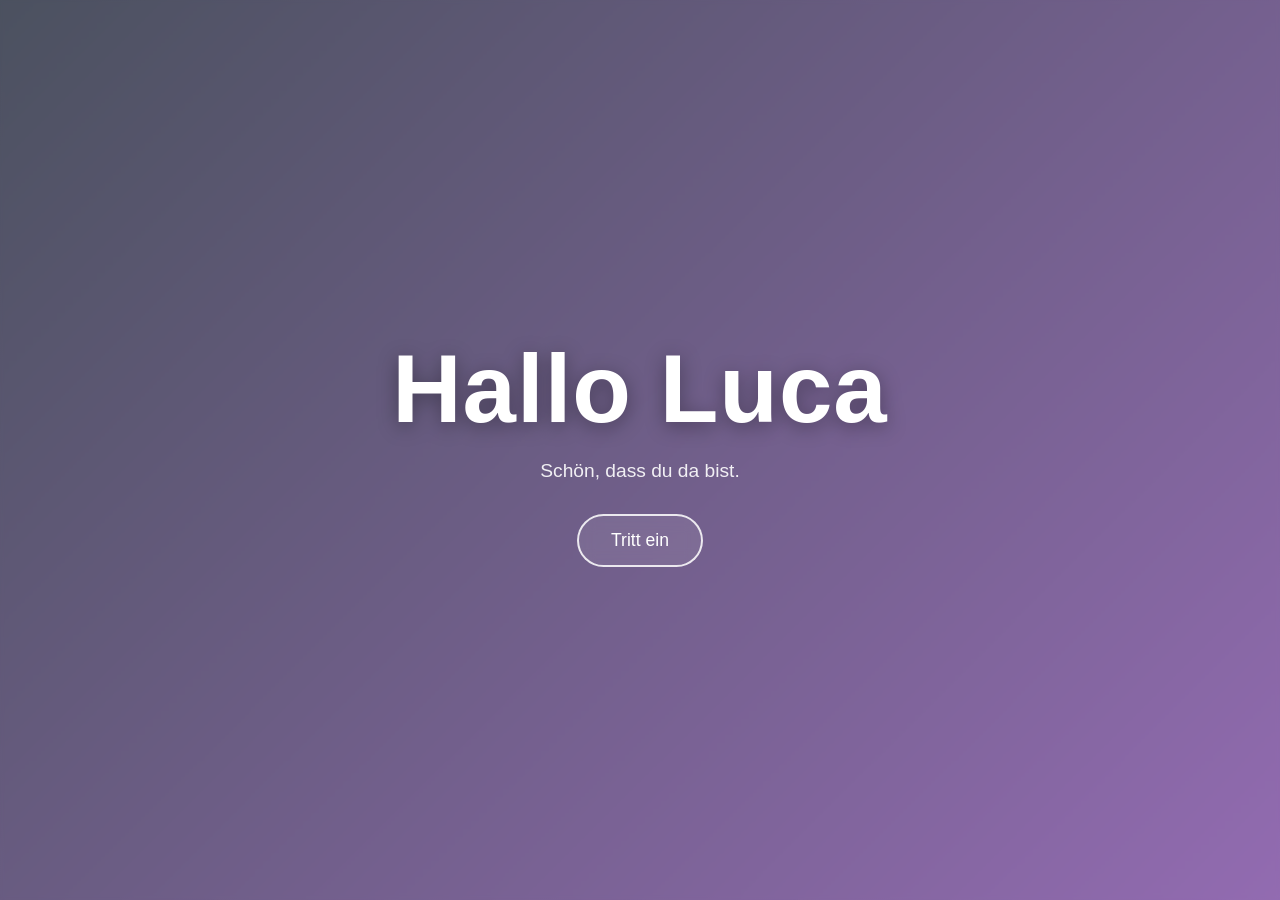
<file: index.html>
<!DOCTYPE html>
<html lang="de">
<head>
    <meta charset="UTF-8" />
    <meta name="viewport" content="width=device-width, initial-scale=1.0" />
    <title>Hallo Luca</title>
    <link rel="stylesheet" href="style.css" />
</head>
<body>
<main class="hero">
    <div class="overlay"></div>
    <section class="content">
        <h1>Hallo Luca</h1>
        <p>Schön, dass du da bist.</p>
        <a class="enter-btn" href="unterseite.html">Tritt ein</a>
    </section>
</main>
</body>
</html>
</file>
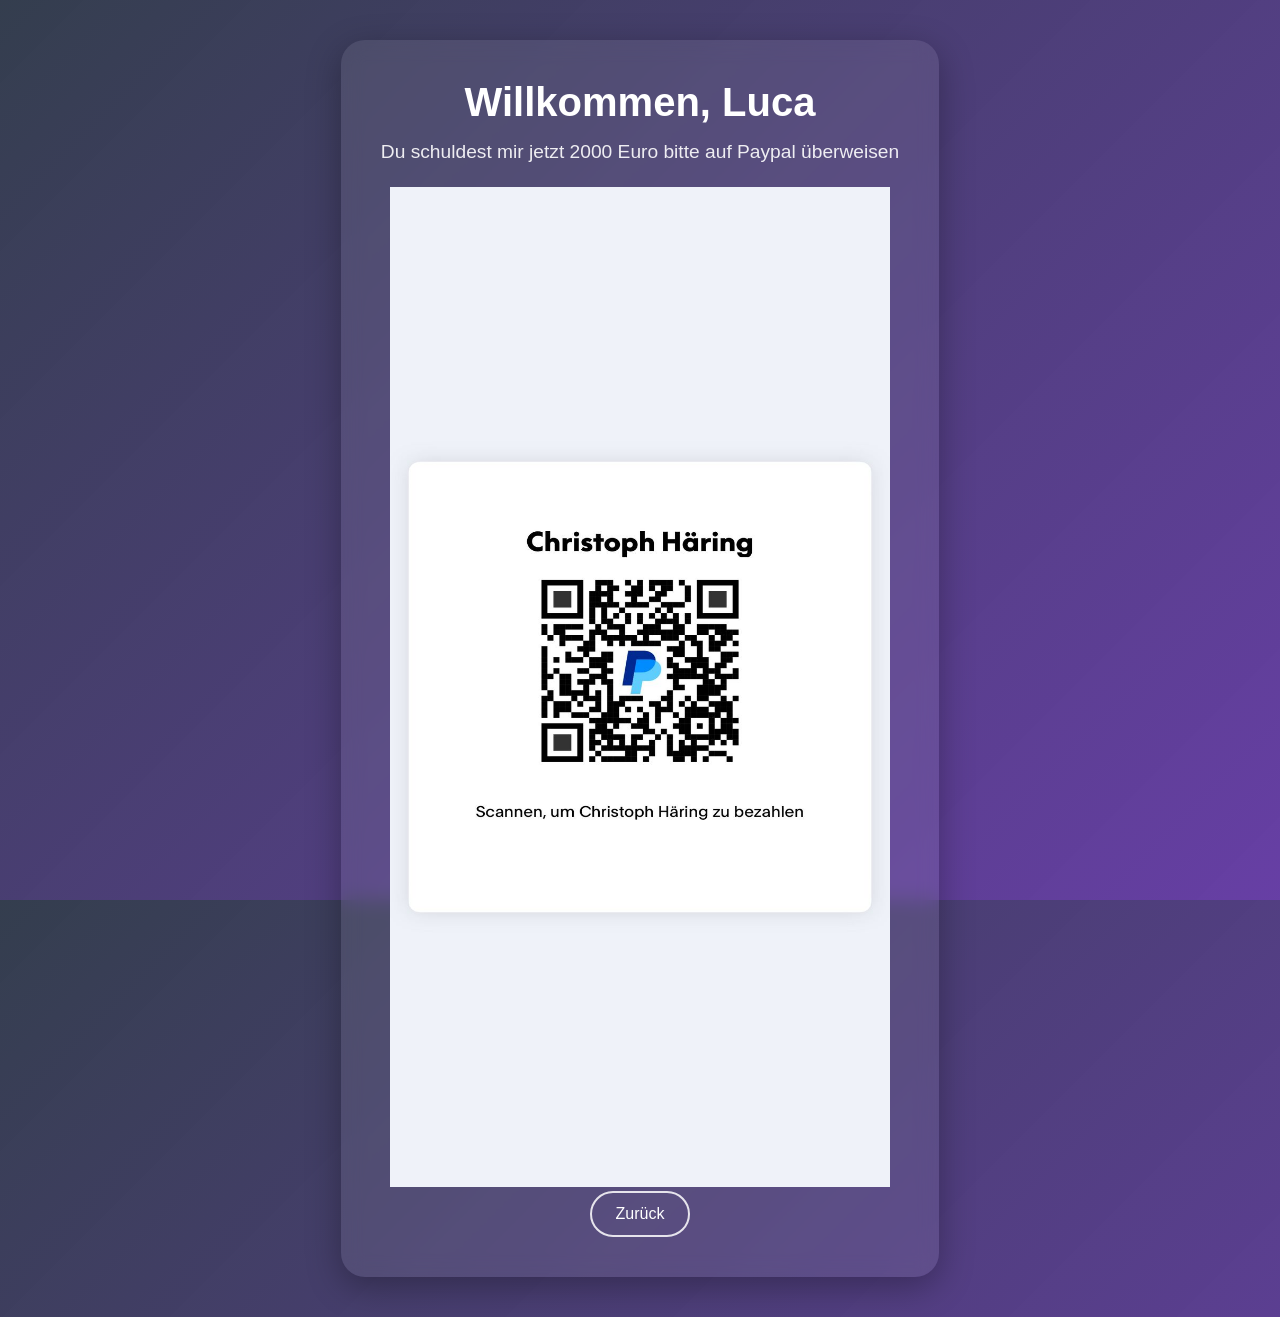
<file: unterseite.html>
<!DOCTYPE html>
<html lang="de">
<head>
    <meta charset="UTF-8" />
    <meta name="viewport" content="width=device-width, initial-scale=1.0" />
    <title>Willkommen Luca</title>
    <link rel="stylesheet" href="style.css" />
    <style>
        body {
            background:
                    linear-gradient(135deg, rgba(30, 41, 59, 0.9), rgba(76, 29, 149, 0.85));
        }

        .subpage {
            min-height: 100vh;
            display: flex;
            justify-content: center;
            align-items: center;
            text-align: center;
            padding: 40px;
        }

        .card {
            background: rgba(255, 255, 255, 0.08);
            padding: 40px;
            border-radius: 24px;
            backdrop-filter: blur(10px);
            box-shadow: 0 10px 35px rgba(0, 0, 0, 0.3);
            max-width: 700px;
        }

        .card h2 {
            font-size: 2.5rem;
            margin-bottom: 16px;
        }

        .card p {
            margin-bottom: 24px;
        }

        .back-btn {
            display: inline-block;
            padding: 12px 24px;
            text-decoration: none;
            color: white;
            border: 2px solid rgba(255, 255, 255, 0.85);
            border-radius: 999px;
            transition: all 0.25s ease;
        }

        .back-btn:hover {
            background: white;
            color: #1e1b4b;
        }
    </style>
</head>
<body>
<main class="subpage">
    <section class="card">
        <h2>Willkommen, Luca</h2>
        <p>Du schuldest mir jetzt 2000 Euro bitte auf Paypal überweisen</p>
        <img src="Paypal.jpg" width="500" height="1000">
        <br>
        <a class="back-btn" href="index.html">Zurück</a>
    </section>
</main>
</body>
</html>
</file>
<file: style.css>
* {
    margin: 0;
    padding: 0;
    box-sizing: border-box;
}

html, body {
    height: 100%;
    font-family: Arial, Helvetica, sans-serif;
}

body {
    background:
            linear-gradient(135deg, rgba(15, 23, 42, 0.75), rgba(88, 28, 135, 0.65)),
            url("https://images.unsplash.com/photo-1506744038136-46273834b3fb?auto=format&fit=crop&w=1600&q=80") center/cover no-repeat;
    color: white;
}

.hero {
    position: relative;
    height: 100vh;
    display: flex;
    justify-content: center;
    align-items: center;
    text-align: center;
}

.overlay {
    position: absolute;
    inset: 0;
    backdrop-filter: blur(2px);
}

.content {
    position: relative;
    z-index: 1;
    padding: 40px;
}

h1 {
    font-size: clamp(3rem, 8vw, 6rem);
    margin-bottom: 16px;
    letter-spacing: 1px;
    text-shadow: 0 4px 20px rgba(0, 0, 0, 0.35);
}

p {
    font-size: 1.2rem;
    margin-bottom: 32px;
    color: rgba(255, 255, 255, 0.9);
}

.enter-btn {
    display: inline-block;
    padding: 14px 32px;
    font-size: 1.1rem;
    text-decoration: none;
    color: white;
    border: 2px solid rgba(255, 255, 255, 0.85);
    border-radius: 999px;
    background: rgba(255, 255, 255, 0.08);
    backdrop-filter: blur(8px);
    transition: all 0.25s ease;
}

.enter-btn:hover {
    background: white;
    color: #1e1b4b;
    transform: translateY(-2px);
}
</file>
